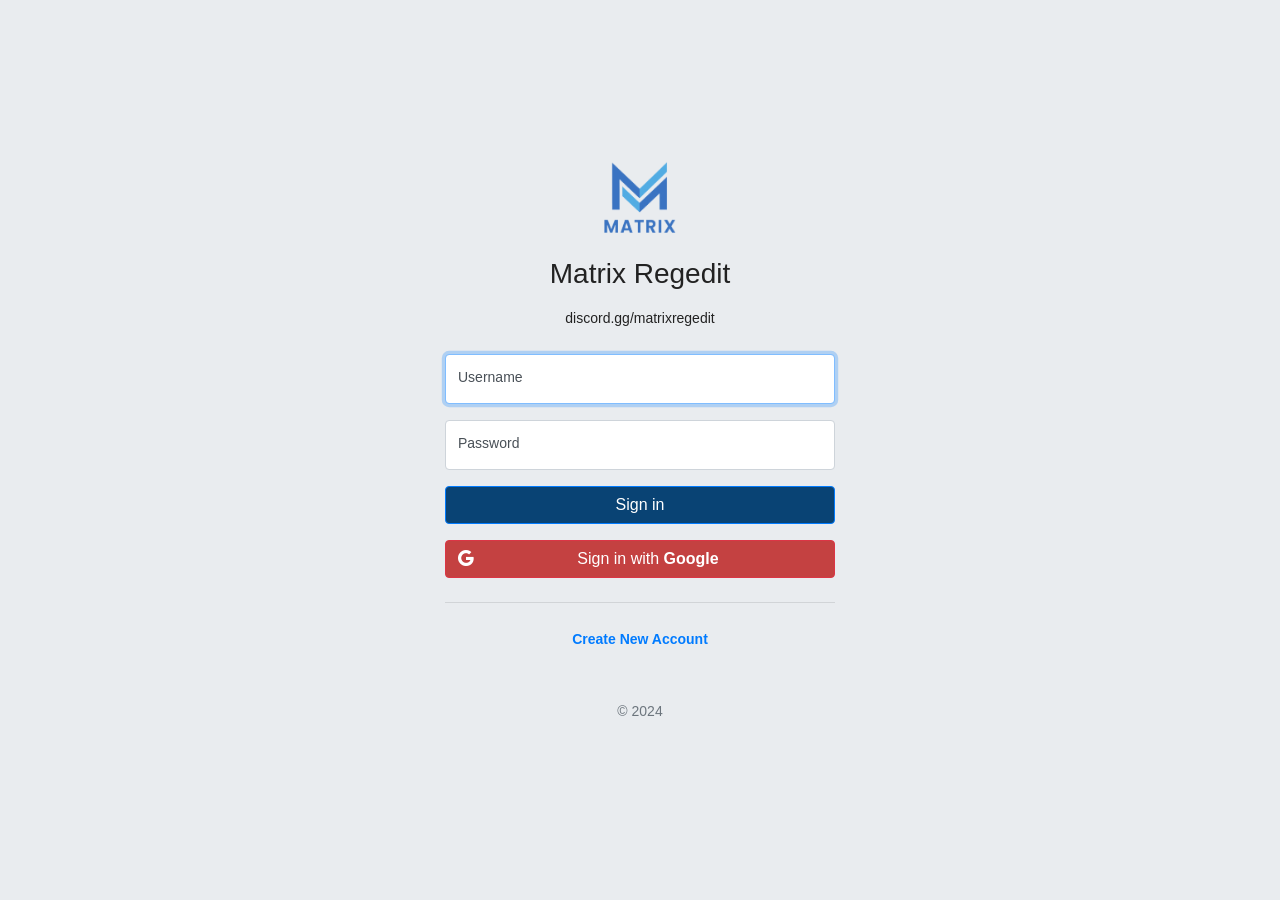
<file: matrixregedit.com/account/login.html>
<!doctype html>
<html lang="en">
  <head>
	      <meta charset="utf-8">
    <meta name="viewport" content="width=device-width, initial-scale=1, shrink-to-fit=no">
    <link rel="icon" type="image/x-icon" href="assets/favicon.ico">
    <link rel="stylesheet" href="https://cdn.jsdelivr.net/npm/bootstrap@4.6.2/dist/css/bootstrap.min.css" integrity="sha384-xOolHFLEh07PJGoPkLv1IbcEPTNtaed2xpHsD9ESMhqIYd0nLMwNLD69Npy4HI+N" crossorigin="anonymous">
	  <link rel="stylesheet" href="https://cdn.jsdelivr.net/npm/bootstrap-icons@1.11.3/font/bootstrap-icons.min.css">
	      <link rel="stylesheet" href="assets/style.css">

	  <style>
		  
        .connect-button a {
            display: inline-block;
            background-color: #7289da;
            color: #ffffff;
            padding: 10px 20px;
            text-decoration: none;
            border-radius: 5px;
        }
        .connect-button a:hover {
            background-color: #5b6eae;
        }
    </style>
  </head>
  <body>



    <title>Login - Matrix Regedit</title>

    <style>
        html,
        body {
            height: 100%;
        }

        body {
            display: flex;
            align-items: center;
            padding-top: 40px;
            padding-bottom: 40px;
            background-color: rgb(233, 236, 239);
        }

        .form-signin {
            width: 100%;
            max-width: 420px;
            padding: 15px;
            margin: auto;
        }

        .form-label-group {
            position: relative;
            margin-bottom: 1rem;
        }

        .form-label-group input,
        .form-label-group label {
            height: 3.125rem;
            padding: .75rem;
        }

        .form-label-group label {
            position: absolute;
            top: 0;
            left: 0;
            display: block;
            width: 100%;
            margin-bottom: 0; /* Override default <label> margin */
            line-height: 1.5;
            color: #495057;
            pointer-events: none;
            cursor: text; /* Match the input under the label */
            border: 1px solid transparent;
            border-radius: .25rem;
            transition: all .1s ease-in-out;
        }

        .form-label-group input::-webkit-input-placeholder {
            color: transparent;
        }

        .form-label-group input::-moz-placeholder {
            color: transparent;
        }

        .form-label-group input:-ms-input-placeholder {
            color: transparent;
        }

        .form-label-group input::-ms-input-placeholder {
            color: transparent;
        }

        .form-label-group input::placeholder {
            color: transparent;
        }

        .form-label-group input:not(:-moz-placeholder-shown) {
            padding-top: 1.25rem;
            padding-bottom: .25rem;
        }

        .form-label-group input:not(:-ms-input-placeholder) {
            padding-top: 1.25rem;
            padding-bottom: .25rem;
        }

        .form-label-group input:not(:placeholder-shown) {
            padding-top: 1.25rem;
            padding-bottom: .25rem;
        }

        .form-label-group input:not(:-moz-placeholder-shown) ~ label {
            padding-top: .25rem;
            padding-bottom: .25rem;
            font-size: 12px;
            color: #777;
        }

        .form-label-group input:not(:-ms-input-placeholder) ~ label {
            padding-top: .25rem;
            padding-bottom: .25rem;
            font-size: 12px;
            color: #777;
        }

        .form-label-group input:not(:placeholder-shown) ~ label {
            padding-top: .25rem;
            padding-bottom: .25rem;
            font-size: 12px;
            color: #777;
        }

        .form-label-group input:-webkit-autofill ~ label {
            padding-top: .25rem;
            padding-bottom: .25rem;
            font-size: 12px;
            color: #777;
        }

        @supports (-ms-ime-align: auto) {
            .form-label-group {
                display: flex;
                flex-direction: column-reverse;
            }

            .form-label-group label {
                position: static;
            }

            .form-label-group input::-ms-input-placeholder {
                color: #777;
            }
        }

        .bd-placeholder-img {
            font-size: 1.125rem;
            text-anchor: middle;
            -webkit-user-select: none;
            -moz-user-select: none;
            -ms-user-select: none;
            user-select: none;
        }

        @media (min-width: 768px) {
            .bd-placeholder-img-lg {
                font-size: 3.5rem;
            }
        }
    </style>
    <form action="" method="post" class="form-signin">
        <div class="text-center mb-4">
            <img class="mb-4" src="assets/logo-lg.png" alt="" width="72" height="72">
            <h1 class="h3 mb-3 font-weight-normal">Matrix Regedit</h1>
            <p>discord.gg/matrixregedit</p>
        </div>
		        <div class="form-label-group">
            <input type="text" id="inputUsername" class="form-control" placeholder="Username address" name="username" required autofocus>
            <label for="inputUsername">Username</label>
        </div>
        <div class="form-label-group">
            <input type="password" id="inputPassword" class="form-control" placeholder="Password" name="password" required>
            <label for="inputPassword">Password</label>
        </div>
        <div class="mb-3">
            <div class="g-recaptcha" data-sitekey="6Ld8xMQfAAAAAA-KJhG8LrYsCa_O9O7scdT3ebRq"></div>
        </div>
                <button class="btn btn-primary w-100" type="submit" subname="login">Sign in</button>
        		
        <div class="my-3">
    <a href="https://accounts.google.com/o/oauth2/v2/auth?response_type=code&access_type=online&client_id=956510786249-0hg8plgc6l1oo610m0phn9bd5bc53vrr.apps.googleusercontent.com&redirect_uri=https%3A%2F%2Fmatrixregedit.com%2Faccount%2Flogin.php&state&scope=email&approval_prompt=auto" class="btn btn-danger w-100 d-flex align-items-center justify-content-center">
        <i class="bi bi-google"></i>
        <span class="mx-auto">Sign in with <b>Google</b></span>
    </a>
</div>
			<div class="my-4">
            <hr>
        </div>
		 <div class="my-2 text-center">
    <a href="signup.php" class="text-primary">
		<b>Create New Account</b>
    </a>
</div>

        <p class="mt-5 mb-3 text-muted text-center">&copy; 2024</p>
    </form>
    <script src="https://www.google.com/recaptcha/api.js" async defer></script>
</file>
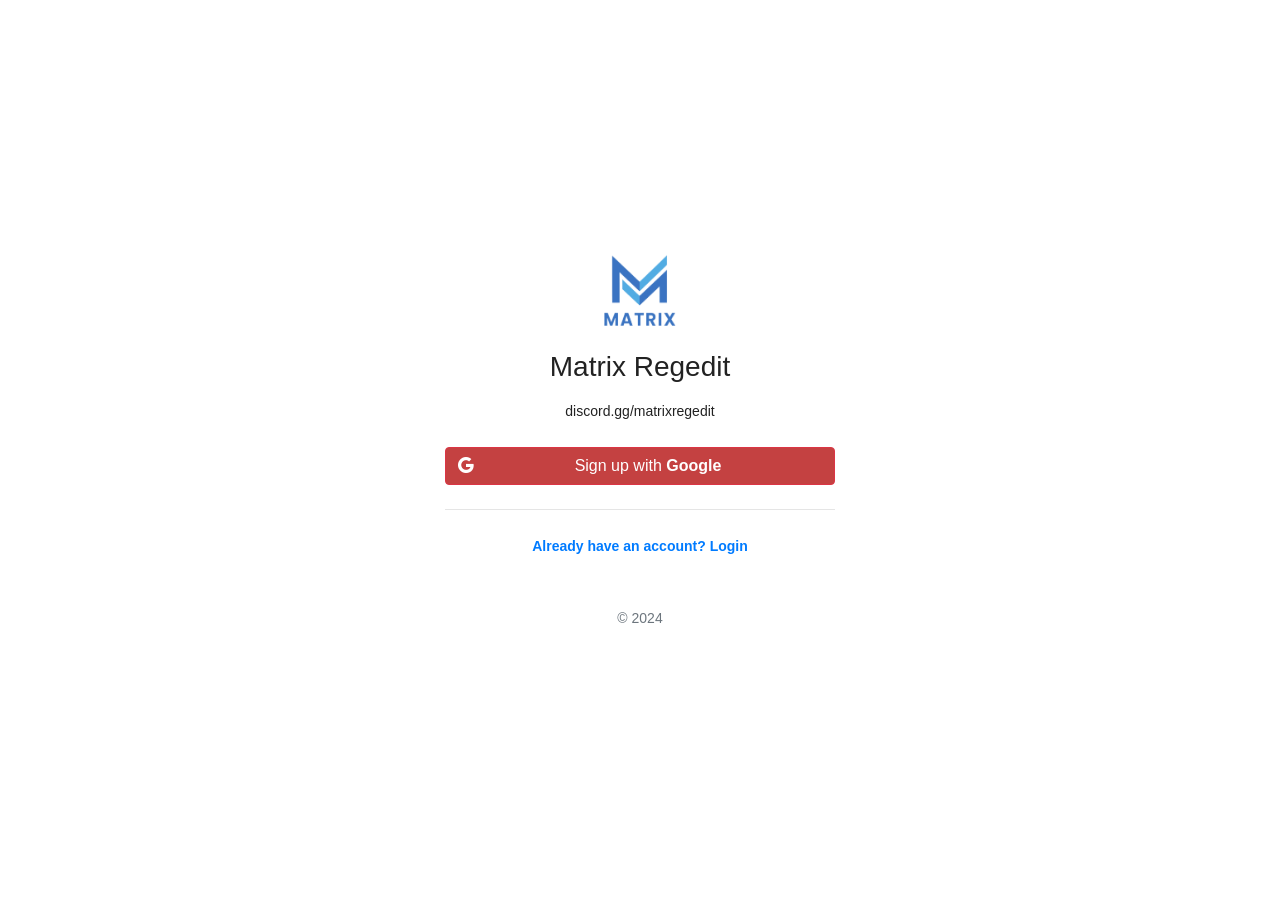
<file: matrixregedit.com/account/signup.html>
<!doctype html>
<html lang="en">
  <head>
	      <meta charset="utf-8">
    <meta name="viewport" content="width=device-width, initial-scale=1, shrink-to-fit=no">
    <link rel="icon" type="image/x-icon" href="assets/favicon.ico">
    <link rel="stylesheet" href="https://cdn.jsdelivr.net/npm/bootstrap@4.6.2/dist/css/bootstrap.min.css" integrity="sha384-xOolHFLEh07PJGoPkLv1IbcEPTNtaed2xpHsD9ESMhqIYd0nLMwNLD69Npy4HI+N" crossorigin="anonymous">
	  <link rel="stylesheet" href="https://cdn.jsdelivr.net/npm/bootstrap-icons@1.11.3/font/bootstrap-icons.min.css">
	      <link rel="stylesheet" href="assets/style.css">

	  <style>
		  
        .connect-button a {
            display: inline-block;
            background-color: #7289da;
            color: #ffffff;
            padding: 10px 20px;
            text-decoration: none;
            border-radius: 5px;
        }
        .connect-button a:hover {
            background-color: #5b6eae;
        }
    </style>
  </head>
  <body>



    <title>Sign Up - Matrix Regedit</title>


    <style>
        html,
        body {
            height: 100%;
        }

        body {
            display: flex;
            align-items: center;
            padding-top: 40px;
            padding-bottom: 40px;
 
        }

        .form-signin {
            width: 100%;
            max-width: 420px;
            padding: 15px;
            margin: auto;
        }

        .form-label-group {
            position: relative;
            margin-bottom: 1rem;
        }

        .form-label-group input,
        .form-label-group label {
            height: 3.125rem;
            padding: .75rem;
        }

        .form-label-group label {
            position: absolute;
            top: 0;
            left: 0;
            display: block;
            width: 100%;
            margin-bottom: 0; /* Override default `<label>` margin */
            line-height: 1.5;
            color: #495057;
            pointer-events: none;
            cursor: text; /* Match the input under the label */
            border: 1px solid transparent;
            border-radius: .25rem;
            transition: all .1s ease-in-out;
        }

        .form-label-group input::-webkit-input-placeholder {
            color: transparent;
        }

        .form-label-group input::-moz-placeholder {
            color: transparent;
        }

        .form-label-group input:-ms-input-placeholder {
            color: transparent;
        }

        .form-label-group input::-ms-input-placeholder {
            color: transparent;
        }

        .form-label-group input::placeholder {
            color: transparent;
        }

        .form-label-group input:not(:-moz-placeholder-shown) {
            padding-top: 1.25rem;
            padding-bottom: .25rem;
        }

        .form-label-group input:not(:-ms-input-placeholder) {
            padding-top: 1.25rem;
            padding-bottom: .25rem;
        }

        .form-label-group input:not(:placeholder-shown) {
            padding-top: 1.25rem;
            padding-bottom: .25rem;
        }

        .form-label-group input:not(:-moz-placeholder-shown) ~ label {
            padding-top: .25rem;
            padding-bottom: .25rem;
            font-size: 12px;
            color: #777;
        }

        .form-label-group input:not(:-ms-input-placeholder) ~ label {
            padding-top: .25rem;
            padding-bottom: .25rem;
            font-size: 12px;
            color: #777;
        }

        .form-label-group input:not(:placeholder-shown) ~ label {
            padding-top: .25rem;
            padding-bottom: .25rem;
            font-size: 12px;
            color: #777;
        }

        .form-label-group input:-webkit-autofill ~ label {
            padding-top: .25rem;
            padding-bottom: .25rem;
            font-size: 12px;
            color: #777;
        }

        @supports (-ms-ime-align: auto) {
            .form-label-group {
                display: flex;
                flex-direction: column-reverse;
            }

            .form-label-group label {
                position: static;
            }

            .form-label-group input::-ms-input-placeholder {
                color: #777;
            }
        }

        .bd-placeholder-img {
            font-size: 1.125rem;
            text-anchor: middle;
            -webkit-user-select: none;
            -moz-user-select: none;
            -ms-user-select: none;
            user-select: none;
        }

        @media (min-width: 768px) {
            .bd-placeholder-img-lg {
                font-size: 3.5rem;
            }
        }
    </style>


<form action="" method="post" class="form-signin">
    <div class="text-center mb-4">
        <img class="mb-4" src="assets/logo-lg.png" alt="" width="72" height="72">
        <h1 class="h3 mb-3 font-weight-normal">Matrix Regedit</h1>
        <p>discord.gg/matrixregedit</p>
    </div>
		            <div class="my-4">
            <a href="https://accounts.google.com/o/oauth2/v2/auth?response_type=code&access_type=online&client_id=956510786249-0hg8plgc6l1oo610m0phn9bd5bc53vrr.apps.googleusercontent.com&redirect_uri=https%3A%2F%2Fmatrixregedit.com%2Faccount%2Fsignup.php&state&scope=email&approval_prompt=auto" class="btn btn-danger w-100 d-flex align-items-center justify-content-center">
                <i class="bi bi-google"></i>
                <span class="mx-auto">Sign up with <b>Google</b></span>
            </a>
        </div>
	<div class="my-4">
            <hr>
        </div>

	
	
	<div class="my-4 text-center">
    <a href="login.php" class="text-primary">
		<b>Already have an account? Login</b>
    </a>
</div>
            <p class="mt-5 mb-3 text-muted text-center">&copy; 2024</p>
</form>

<script src="https://www.google.com/recaptcha/api.js" async defer></script>
</file>
<file: matrixregedit.com/account/assets/style.css>
.slide-in-top{-webkit-animation:slide-in-top .5s cubic-bezier(.25,.46,.45,.94) both;animation:slide-in-top .5s cubic-bezier(.25,.46,.45,.94) both}

@-webkit-keyframes slide-in-top{0%{-webkit-transform:translateY(-1000px);transform:translateY(-1000px);opacity:0}100%{-webkit-transform:translateY(0);transform:translateY(0);opacity:1}}@keyframes slide-in-top{0%{-webkit-transform:translateY(-1000px);transform:translateY(-1000px);opacity:0}100%{-webkit-transform:translateY(0);transform:translateY(0);opacity:1}}
.slide-in-fwd-center{-webkit-animation:slide-in-fwd-center .4s cubic-bezier(.25,.46,.45,.94) both;animation:slide-in-fwd-center .4s cubic-bezier(.25,.46,.45,.94) both}
@-webkit-keyframes slide-in-fwd-center{0%{-webkit-transform:translateZ(-1400px);transform:translateZ(-1400px);opacity:0}100%{-webkit-transform:translateZ(0);transform:translateZ(0);opacity:1}}@keyframes slide-in-fwd-center{0%{-webkit-transform:translateZ(-1400px);transform:translateZ(-1400px);opacity:0}100%{-webkit-transform:translateZ(0);transform:translateZ(0);opacity:1}}
.slide-in-bottom{-webkit-animation:slide-in-bottom .5s cubic-bezier(.25,.46,.45,.94) both;animation:slide-in-bottom .5s cubic-bezier(.25,.46,.45,.94) both}
@-webkit-keyframes slide-in-bottom{0%{-webkit-transform:translateY(1000px);transform:translateY(1000px);opacity:0}100%{-webkit-transform:translateY(0);transform:translateY(0);opacity:1}}@keyframes slide-in-bottom{0%{-webkit-transform:translateY(1000px);transform:translateY(1000px);opacity:0}100%{-webkit-transform:translateY(0);transform:translateY(0);opacity:1}}
/*Import Google Fonts*/
@import url('https://fonts.googleapis.com/css?family=Nunito:300,400,600,700&display=swap');

.scale-in-center{-webkit-animation:scale-in-center .5s cubic-bezier(.25,.46,.45,.94) both;animation:scale-in-center .5s cubic-bezier(.25,.46,.45,.94) both}
@-webkit-keyframes scale-in-center{0%{-webkit-transform:scale(0);transform:scale(0);opacity:1}100%{-webkit-transform:scale(1);transform:scale(1);opacity:1}}@keyframes scale-in-center{0%{-webkit-transform:scale(0);transform:scale(0);opacity:1}100%{-webkit-transform:scale(1);transform:scale(1);opacity:1}}

.scale-in-tl{-webkit-animation:scale-in-tl .5s cubic-bezier(.25,.46,.45,.94) both;animation:scale-in-tl .5s cubic-bezier(.25,.46,.45,.94) both}
@-webkit-keyframes scale-in-tl{0%{-webkit-transform:scale(0);transform:scale(0);-webkit-transform-origin:0 0;transform-origin:0 0;opacity:1}100%{-webkit-transform:scale(1);transform:scale(1);-webkit-transform-origin:0 0;transform-origin:0 0;opacity:1}}@keyframes scale-in-tl{0%{-webkit-transform:scale(0);transform:scale(0);-webkit-transform-origin:0 0;transform-origin:0 0;opacity:1}100%{-webkit-transform:scale(1);transform:scale(1);-webkit-transform-origin:0 0;transform-origin:0 0;opacity:1}}

.scale-in-ver-top{-webkit-animation:scale-in-ver-top .5s cubic-bezier(.25,.46,.45,.94) both;animation:scale-in-ver-top .5s cubic-bezier(.25,.46,.45,.94) both}
@-webkit-keyframes scale-in-ver-top{0%{-webkit-transform:scaleY(0);transform:scaleY(0);-webkit-transform-origin:100% 0;transform-origin:100% 0;opacity:1}100%{-webkit-transform:scaleY(1);transform:scaleY(1);-webkit-transform-origin:100% 0;transform-origin:100% 0;opacity:1}}@keyframes scale-in-ver-top{0%{-webkit-transform:scaleY(0);transform:scaleY(0);-webkit-transform-origin:100% 0;transform-origin:100% 0;opacity:1}100%{-webkit-transform:scaleY(1);transform:scaleY(1);-webkit-transform-origin:100% 0;transform-origin:100% 0;opacity:1}}

body {

  line-height: 24px;
  font-size: 14px;
  font-style: normal;
  font-weight: normal;
  visibility: visible;
font-family: 'Nunito', sans-serif;
  color: #222; }

h1, h2, h3, h4, h5, h6 {
  color: #222;
font-family: 'Nunito', sans-serif;
  font-weight: 400;
  margin-top: 0; }

h1 {
  font-size: 36px;
  line-height: 42px; }

h2 {
  font-size: 32px;
  line-height: 36px; }

h3 {
  font-size: 24px;
  line-height: 30px; }

h4 {
  font-size: 18px;
  line-height: 24px; }

h5 {
  font-size: 14px;
  line-height: 18px; }

h6 {
  font-size: 12px;
  line-height: 24px; }

.btn-primary{
	background-color: #094374 
}
.btn-danger{
	background-color: #c44141 
}

main > :first-child {
  padding: 60px 15px 0;
}

/*Footer*/

.contact-area {
    border-bottom: 1px solid #353C46;
}

.contact-content p {
    font-size: 15px;
    margin: 30px 0 60px;
    position: relative;
}

.contact-content p::after {
    background: #353C46;
    bottom: -30px;
    content: "";
    height: 1px;
    left: 50%;
    position: absolute;
    transform: translate(-50%);
    width: 80%;
}

.contact-content h6 {
    color: #8b9199;
    font-size: 15px;
    font-weight: 400;
    margin-bottom: 10px;
}

.contact-content span {
    color: #353c47;
    margin: 0 10px;
}

.contact-social {
    margin-top: 30px;
}

.contact-social > ul {
    display: inline-flex;
}

.contact-social ul li a {
    border: 1px solid #8b9199;
    color: #8b9199;
    display: flex; /* Use flexbox for centering */
    align-items: center; /* Center items vertically */
    justify-content: center; /* Center items horizontally */
    height: 40px;
    margin: 0 10px;
    transition: all 0.4s ease 0s;
    width: 40px;
}

.contact-social ul li a i {
    transition: transform 0.4s ease;
    display: inline-block; /* Ensure the transform is applied to the inline-block element */
}

.contact-social ul li a:hover {
    border: 1px solid #FAB702;
    color: #FAB702;
}

.contact-social ul li a:hover i {
    transform: scale(1.4);
}

.contact-content img {
    max-width: 210px;
}

section, footer {
    background: #1A1E25;
    color: #868c96;
}

footer p {
    padding: 20px 0;
    text-align: center;
}

footer img {
    width: 44px;
}


/*order*/

.animation-ctn{
  text-align:center;
  margin-top:5em;
}

	@-webkit-keyframes checkmark {
    0% {
        stroke-dashoffset: 100px
    }

    100% {
        stroke-dashoffset: 200px
    }
}

@-ms-keyframes checkmark {
    0% {
        stroke-dashoffset: 100px
    }

    100% {
        stroke-dashoffset: 200px
    }
}

@keyframes checkmark {
    0% {
        stroke-dashoffset: 100px
    }

    100% {
        stroke-dashoffset: 0px
    }
}

@-webkit-keyframes checkmark-circle {
    0% {
        stroke-dashoffset: 480px
   
    }

    100% {
        stroke-dashoffset: 960px;
      
    }
}

@-ms-keyframes checkmark-circle {
    0% {
        stroke-dashoffset: 240px
    }

    100% {
        stroke-dashoffset: 480px
    }
}

@keyframes checkmark-circle {
    0% {
        stroke-dashoffset: 480px 
    }

    100% {
        stroke-dashoffset: 960px
    }
}

@keyframes colored-circle { 
    0% {
        opacity:0
    }

    100% {
        opacity:100
    }
}

/* other styles */
/* .svg svg {
    display: none
}
 */
.inlinesvg .svg svg {
    display: inline
}

/* .svg img {
    display: none
} */

.icon--order-success svg polyline {
    -webkit-animation: checkmark 0.25s ease-in-out 0.7s backwards;
    animation: checkmark 0.25s ease-in-out 0.7s backwards
}

.icon--order-success svg circle {
    -webkit-animation: checkmark-circle 0.6s ease-in-out backwards;
    animation: checkmark-circle 0.6s ease-in-out backwards;
}
.icon--order-success svg circle#colored {
    -webkit-animation: colored-circle 0.6s ease-in-out 0.7s backwards;
    animation: colored-circle 0.6s ease-in-out 0.7s backwards;
} 


@media all and (min-width: 992px) {
    .navbar .nav-item .dropdown-menu{ display: none; }
    .navbar .nav-item:hover .nav-link{   }
    .navbar .nav-item:hover .dropdown-menu{ display: block; }
    .navbar .nav-item .dropdown-menu{ margin-top:0; }
}

@media only screen and (max-width: 800px) {

    #no-more-tables table,
    #no-more-tables thead,
    #no-more-tables tbody,
    #no-more-tables th,
    #no-more-tables td,
    #no-more-tables tr {
        display: block;
    }
    #no-more-tables table>:not(caption)>*>*{padding:.4rem .4rem}
    #no-more-tables thead tr {
        position: absolute;
        top: -9999px;
        left: -9999px;
    }

    #no-more-tables tr { border: 1px solid #dee2e6;margin-bottom: 1rem; }
    #no-more-tables td {
        border: none;
        border-bottom: 1px solid #dee2e6;
        position: relative;
        white-space: normal;
        text-align:right!important;
        min-height: 2rem;
    }
    #no-more-tables td > select{
        margin-left:auto!important;
        margin-right: 0!important;
        width: 100%;

    }
    #no-more-tables td:before {
        position: absolute;
        left: 6px;
        width: 45%;
        padding-right: 10px;
        white-space: nowrap;
        text-align:left;
        font-weight: bold;
    }

    #no-more-tables td:before { content: attr(data-title); }
}
@media (max-width: 575.98px) {
  .container,
  .container-sm,
  .container-md,
  .container-lg,
  .container-xl,
  .container-fluid {
    margin-left: 0 !important;
    margin-right: 0 !important;
	    padding-left: 0 !important;
    padding-right: 0 !important;
  }
}
</file>
